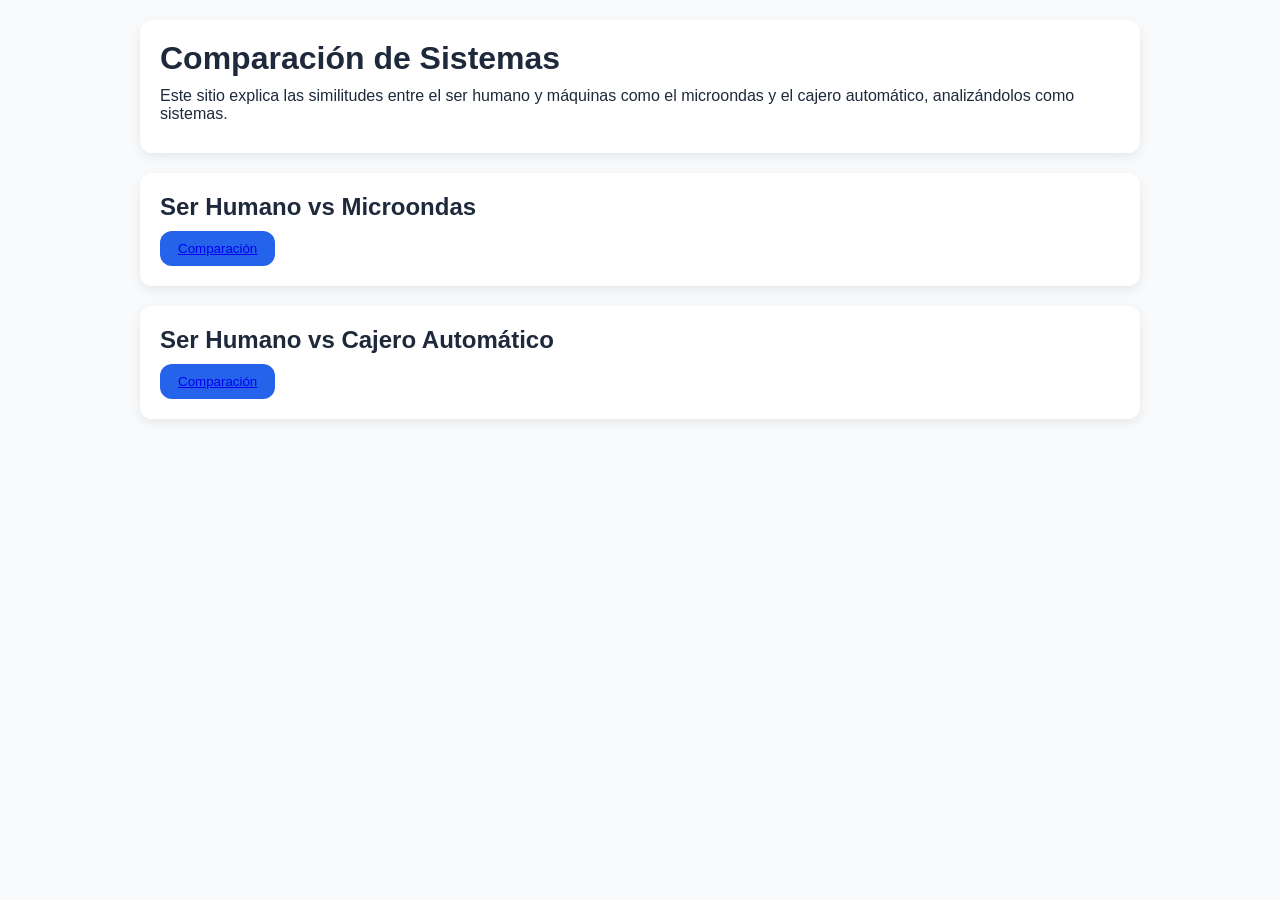
<file: index.html>
<!DOCTYPE html>
<html lang="es">
<head>
<meta charset="UTF-8">
<meta name="viewport" content="width=device-width, initial-scale=1.0">
<link rel="stylesheet" href="style.css">
<title>Sistemas: Ser Humano vs Máquinas</title>


</head>

<body>

<div class="container">

  <!-- INTRO -->
  <div class="card">
    <h1>Comparación de Sistemas</h1>
    <p>Este sitio explica las similitudes entre el ser humano y máquinas como el microondas y el cajero automático, analizándolos como sistemas.</p>
  </div>

  
  <div class="card" id="microondas">
    <h2>Ser Humano vs Microondas</h2>

    <button><a href="microondas.html">Comparación</a></button> 
  </div>

  
  <div class="card" id="cajero">
    <h2>Ser Humano vs Cajero Automático</h2>
    <button><a href="cajero.html">Comparación</a></button>
  </div>

</div>

</body>
</html>
</file>
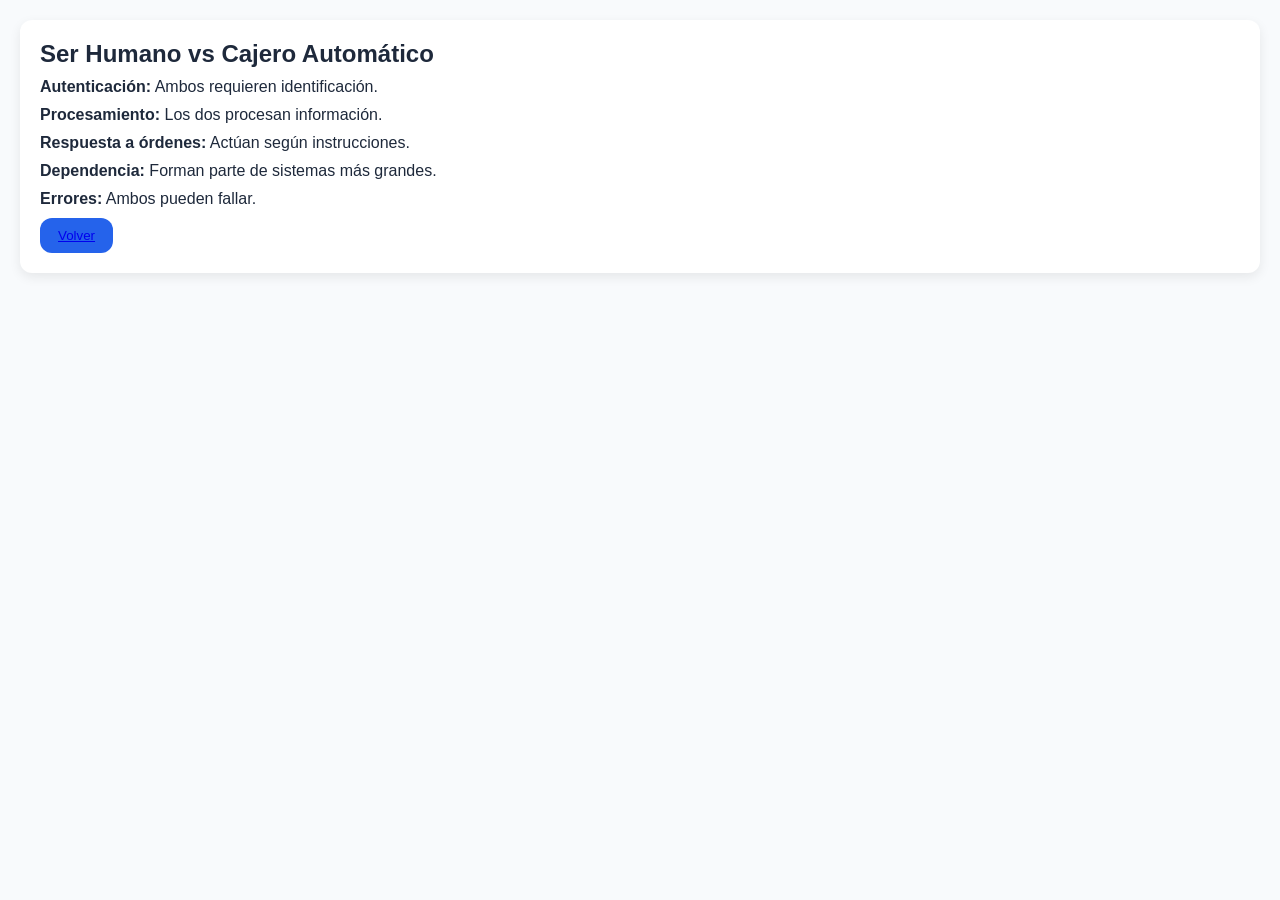
<file: cajero.html>
<!DOCTYPE html>
<html lang="es">
<head>
<meta charset="UTF-8">
<meta name="viewport" content="width=device-width, initial-scale=1.0">
<title>Sistemas: Ser Humano vs Máquinas</title>
<link rel="stylesheet" href="style.css">


</head>

<body>



  <div class="card" id="cajero">
    <h2>Ser Humano vs Cajero Automático</h2>

    <p><b>Autenticación:</b> Ambos requieren identificación.</p>
    <p><b>Procesamiento:</b> Los dos procesan información.</p>
    <p><b>Respuesta a órdenes:</b> Actúan según instrucciones.</p>
    <p><b>Dependencia:</b> Forman parte de sistemas más grandes.</p>
    <p><b>Errores:</b> Ambos pueden fallar.</p>

    <div class="card-footer">
        <button><a href="index.html">Volver</a></button>
    </div>

</body>
</html>
</file>
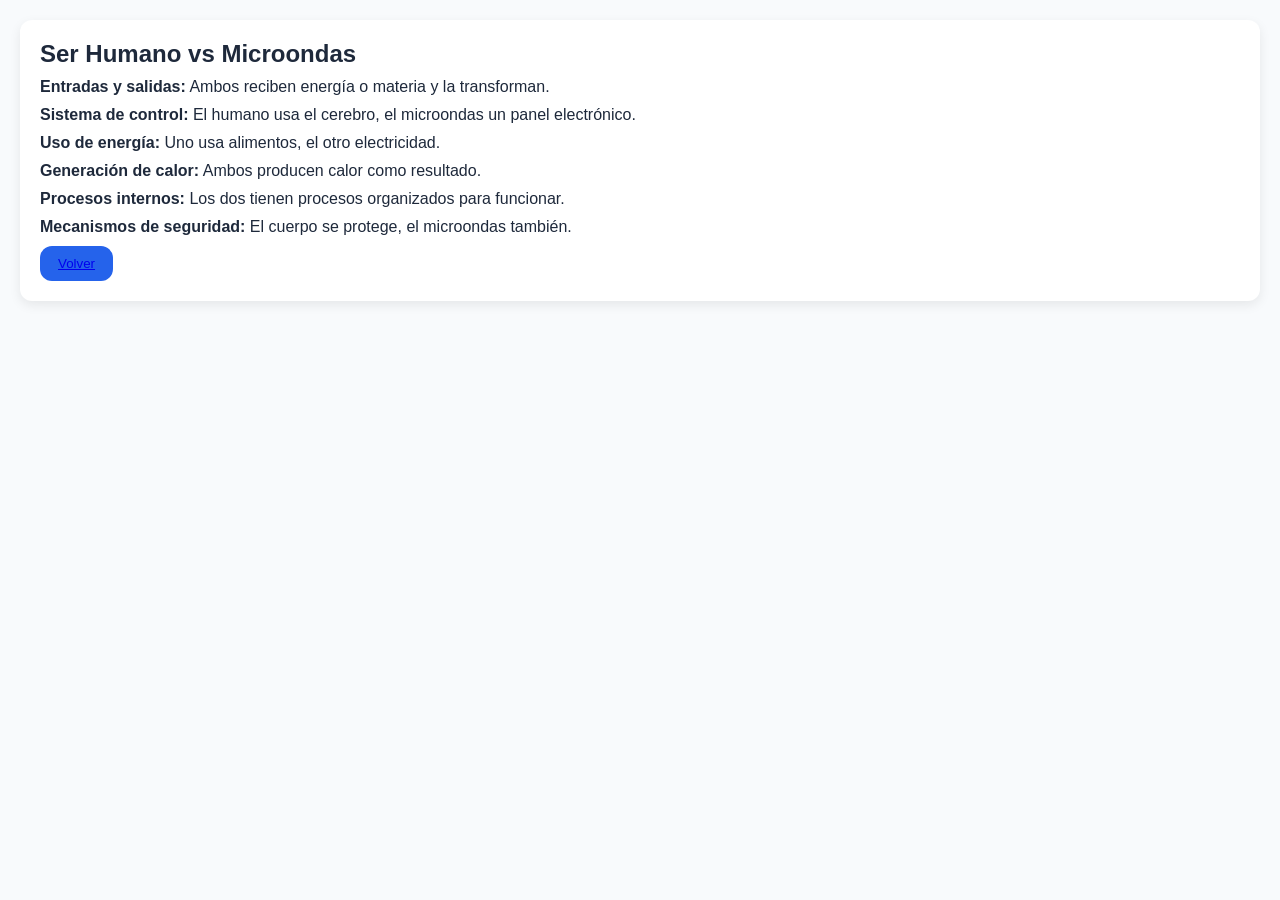
<file: microondas.html>
<!DOCTYPE html>
<html lang="es">
<head>
<meta charset="UTF-8">
<meta name="viewport" content="width=device-width, initial-scale=1.0">
<link rel="stylesheet" href="style.css">
<title>Sistemas: Ser Humano vs Máquinas</title>


</head>

<body>


  
  <div class="card" id="microondas">
    <h2>Ser Humano vs Microondas</h2>

    <p><b>Entradas y salidas:</b> Ambos reciben energía o materia y la transforman.</p>
    <p><b>Sistema de control:</b> El humano usa el cerebro, el microondas un panel electrónico.</p>
    <p><b>Uso de energía:</b> Uno usa alimentos, el otro electricidad.</p>
    <p><b>Generación de calor:</b> Ambos producen calor como resultado.</p>
    <p><b>Procesos internos:</b> Los dos tienen procesos organizados para funcionar.</p>
    <p><b>Mecanismos de seguridad:</b> El cuerpo se protege, el microondas también.</p>

   <div class="card-footer">
        <button><a href="index.html">Volver</a></button>
    </div>

</body>
</html>
</file>
<file: style.css>
/* ===== ESTILO GENERAL ===== */
:root {
  --primario: #2563eb;
  --primario-hover: #1d4ed8;
  --fondo: #f8fafc;
  --blanco: #ffffff;
  --texto: #1e293b;
  --borde: #e2e8f0;
  --sombra: 0 4px 12px rgba(0,0,0,0.08);
  --sombra-hover: 0 6px 18px rgba(0,0,0,0.12);
  --radio: 12px;
}

* {
  margin: 0;
  padding: 0;
  box-sizing: border-box;
  font-family: 'Segoe UI', sans-serif;
}

body {
  background: var(--fondo);
  color: var(--texto);
  padding: 20px;
}

/* ===== NAVBAR ===== */
.navbar {
  display: flex;
  justify-content: space-between;
  background: var(--blanco);
  padding: 15px 25px;
  border-radius: var(--radio);
  box-shadow: var(--sombra);
  margin-bottom: 20px;
}

.navbar a {
  text-decoration: none;
  color: var(--texto);
  margin-left: 15px;
}

.navbar a:hover {
  color: var(--primario);
}

/* ===== CONTENEDOR ===== */
.container {
  max-width: 1000px;
  margin: auto;
}

/* ===== TARJETAS ===== */
.card {
  background: var(--blanco);
  padding: 20px;
  margin-bottom: 20px;
  border-radius: var(--radio);
  box-shadow: var(--sombra);
  transition: 0.3s;
}

.card:hover {
  transform: translateY(-5px);
  box-shadow: var(--sombra-hover);
}

/* ===== BOTONES ===== */
button {
  background: var(--primario);
  color: white;
  border: none;
  padding: 10px 18px;
  border-radius: var(--radio);
  cursor: pointer;
  transition: 0.3s;
}

button:hover {
  background: var(--primario-hover);
  transform: translateY(-2px);
}

/* ===== TITULOS ===== */
h1, h2 {
  margin-bottom: 10px;
}

p {
  margin-bottom: 10px;
}
</file>
